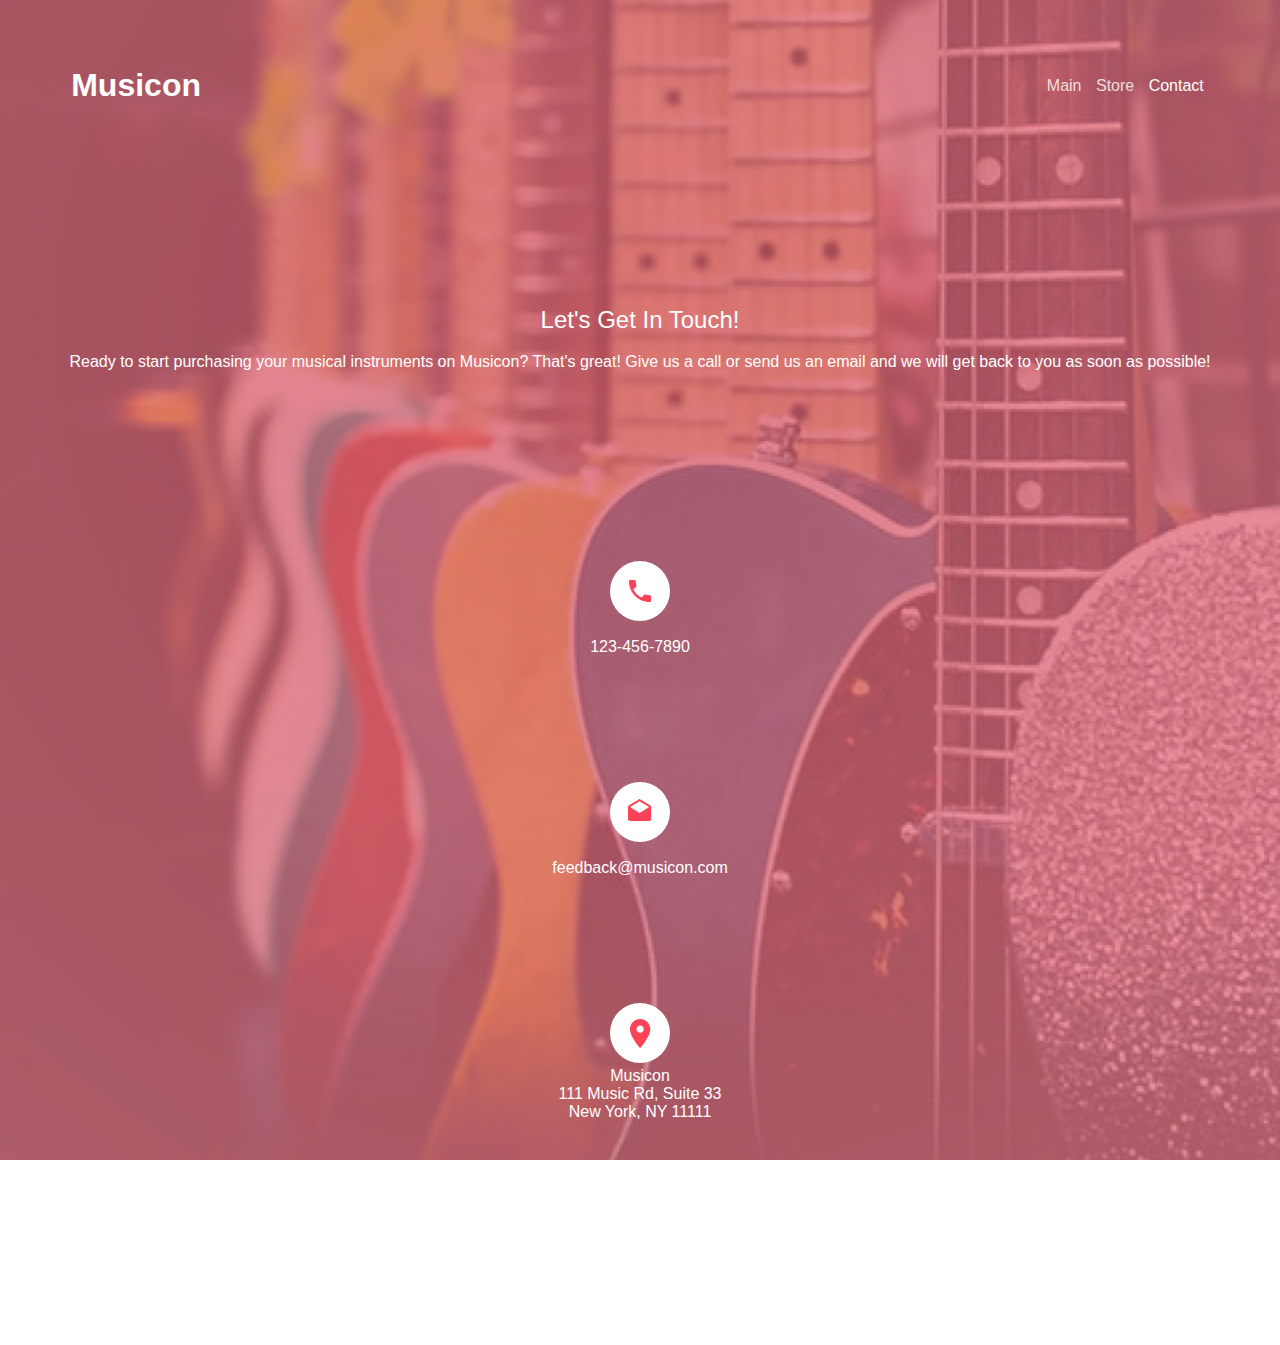
<file: contact.html>
<!DOCTYPE html>
<html lang="en">
  <head>
    <meta charset="UTF-8">
    <meta name="viewport" content="width=device-width, initial-scale=1.0">
    <meta http-equiv="X-UA-Compatible" content="ie=edge">
    <title>Musicon</title>
    <link rel="stylesheet" href="https://cdnjs.cloudflare.com/ajax/libs/font-awesome/4.7.0/css/font-awesome.min.css">
    <link rel="stylesheet" href="public/style.css">
  </head>

  <body>
    <header>
      <section class="container">
        <h1 class="branding">Musicon</h1>

        <nav>
          <ul class="navbar">
            <li><a href="index.html">Main</a></li>
            <li><a href="store.html">Store</a></li>
            <li class="current"><a href="contact.html">Contact</a></li>
          </ul>
        </nav>

      </section>
    </header>

    <article id="connection">
      <section id="top">
        <h2>Let's Get In Touch!</h2>
        <p>Ready to start purchasing your musical instruments on Musicon? That's great! Give us a call or send us an email and we will get back to you as soon as possible!</p>
      </section>

      <section class="contact">
        <img class="icon" src="img/phone+icon.svg" alt="phone icon">
        <p>123-456-7890</p>
      </section>

      <section class="contact">
        <img src="img/mail+icon.svg" alt="email icon">
        <p>feedback@musicon.com</p>
      </section>

      <section class="contact">
        <img src="img/location+icon.svg" alt="location pin icon">
        <ul id="location">
          <li>Musicon</li>
          <li>111 Music Rd, Suite 33</li>
          <li>New York, NY 11111</li>
        </ul>
      </section>
    </article>

    <footer>
      <p>&copy; Musicon 2018</p>
    </footer>
  </body>
</html>
</file>
<file: public/style.css>
/* General Rulesets */
* {
  color: #ffffff;
}

body {
  font-family: Helvetica, sans-serif;
	background: url("../img/musicon_bg.png") no-repeat center center fixed;
  background-size: cover;
}

a {
  text-decoration: none;
}

footer {
  width: 100%;
  text-align: center;
  bottom: 0;
  position: static;
}

header {
  padding-top: 3%;
  min-height: 70px;
}

.container {
	width: 90%;
  margin: 0 auto;
}

.branding {
  float: left;
}

.branding h1 {
  font-weight: normal;
}

nav {
  float: right;
}

.navbar {
  margin-top: 15%;
}

.navbar li {
  display: inline-block;
  padding: 0 5px;
}

.navbar li a {
  color: rgba(255, 255, 255, 0.8);
  font-weight: normal;
}

.navbar li a:hover, .navbar .current a {
  color: #ffffff;
}

/* Home Page Rulesets */

#introduction {
	text-align: center;
  margin-top: 15%;
  margin-bottom: 50%;
}

#introduction h1 {
  font-size: 60px;
}

#introduction p {
  margin: 10% auto;
  font-size: 18px;
  font-weight: lighter;
}

#introduction a {
  display: block;
  width: 20%;
  padding: 3% 8%;
  margin: 0 auto;
  color: #ffffff;
  background-color: #4c7ef3;
  border-radius: 4px;
}

#introduction a:hover {
  background-color: #26A69A;
}

/* Store Page Rulesets */

#showcase {
  margin-top: 5%;
  margin-bottom: 15%;
}

.instrument {
  width: 90%;
  overflow: auto;
	opacity: 0.9;
  padding: 2% 5%;
  margin: 5% auto;
  border-radius: 5px;
}

.image {
  display: inline-block;
  vertical-align: middle;
  width: 32%;
  min-width: 100px;
  margin: 0 auto;
}

.details {
  display: inline-block;
  vertical-align: middle;
  width: 60%;
  margin: -1% auto;
  padding: 2%;
}

.name, .description, .price, del {
  color: #000000;
  text-align: left;
}

.description, .price {
  margin-top: 0;
  margin-bottom: 16px;
}

.description {
  height: 100%;
  font-size: 13px;
  overflow: auto;
}

.price {
  margin: 0;
  font-size: 16px;
  font-weight: bold;
}

.sale {
  margin-top: 0;
  margin-bottom: 0;
  color: #fa4359;
  font-size: 16px;
  font-weight: bold;
  text-align: left;
}

/* Contact Page Rulesets */

#connection {
  width: 100%;
  margin: 15% auto;
  text-align: center;
}

#top {
  margin: 15% auto;
}

#top h2 {
  margin: 3%
  font-size: 30px;
  font-weight: normal;
}

#top p {
  margin: 3%
  font-size: 18px;
  font-weight: lighter;
}

.contact {
  width: 100%;
  margin: 10% auto;
}

.contact p, .contact ul {
  margin: 1%;
  font-size: 16px;
  font-weight: lighter;
}

#location {
  margin: 0;
  padding: 0;
  list-style-type: none;
}
</file>
